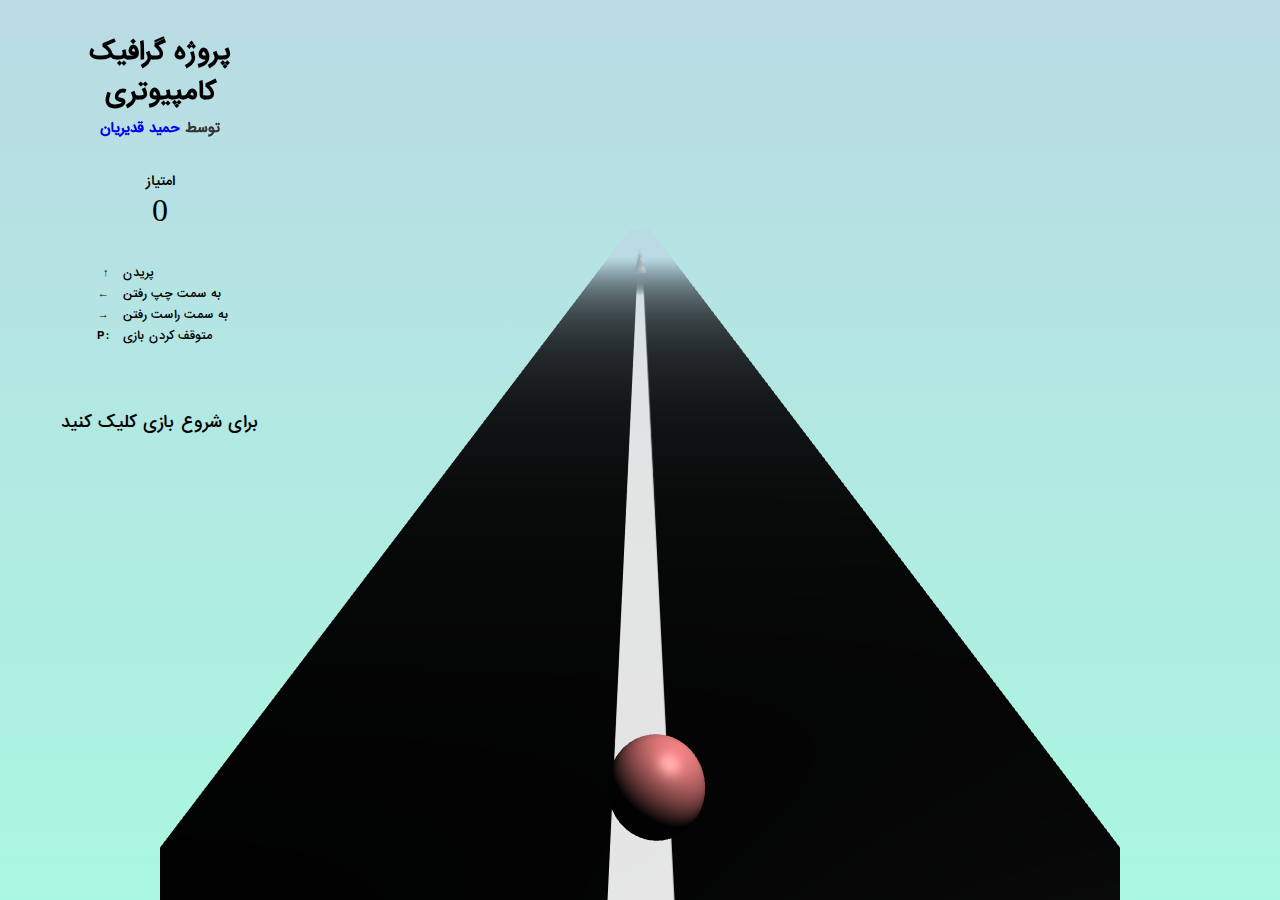
<file: runner/index.html>
<html>
	<head>
		<title>گرافیک</title>
		<meta http-equiv="Content-Type" content="text/html; charset=utf-8">
		<script type="text/javascript" src="js/three.min.js"></script>
        <script type="text/javascript" src="js/game.js"></script>
		<link href="css/style.css" rel="stylesheet">
	</head>
	<body>
		<div class="panel">
			<div class="game-title">
				<div class="title">پروژه گرافیک کامپیوتری</div>
				<div class="byline">توسط <a target="_blank" href="https://www.instagram.com/hamid_cw95/"> حمید قدیریان</a></div>

			</div>
			<div class="stat">
				<label>امتیاز</label>
				<p id="score">0</p>
			</div>
			<table id="controls">
			  	<tr>
			    	<td>&uarr;</td>
			    	<td>پریدن</td>
			  	</tr>
			  	<tr>
			    	<td>&larr;</td>
			    	<td>به سمت چپ رفتن</td>
			  	</tr>
			  	<tr>
			    	<td>&rarr;</td>
			    	<td>به سمت راست رفتن</td>
			  	</tr>
			  	<tr>
			    	<td>P:</td>
			    	<td>متوقف کردن بازی</td>
			  	</tr>
			</table>
			<table id="ranks"></table>
			<div class="animate-flicker" id="variable-content">برای شروع بازی کلیک کنید</div>
		</div>
		<div id="world"></div>
			
		</div>
	</body>
</html>
</file>
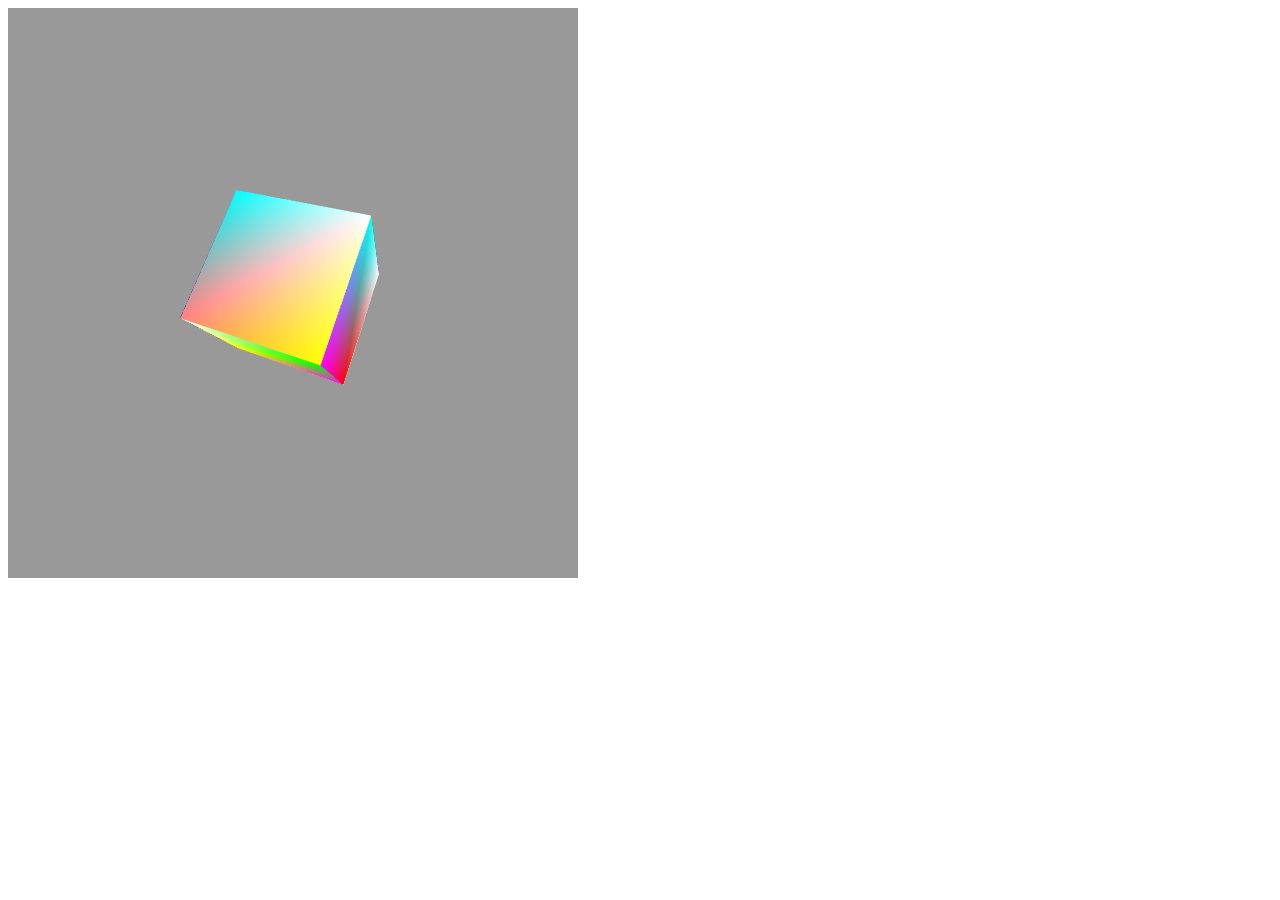
<file: webgl/rotating_cube.html>
<!doctype html>
<html>
<body>
<canvas width = "570" height = "570" id = "my_Canvas"></canvas>

<script>
    var canvas = document.getElementById('my_Canvas');
    gl = canvas.getContext('experimental-webgl');



    var vertices = [
        -1,-1,-1, 1,-1,-1, 1, 1,-1, -1, 1,-1,
        -1,-1, 1, 1,-1, 1, 1, 1, 1, -1, 1, 1,
        -1,-1,-1, -1, 1,-1, -1, 1, 1, -1,-1, 1,
        1,-1,-1, 1, 1,-1, 1, 1, 1, 1,-1, 1,
        -1,-1,-1, -1,-1, 1, 1,-1, 1, 1,-1,-1,
        -1, 1,-1, -1, 1, 1, 1, 1, 1, 1, 1,-1,
    ];

    var colors = [
        1.0, 0.0, 0.0, 1.0,     1.0, 0.0, 0.0, 1.0,  1.0, 0.0, 0.0, 1.0,   1.0, 0.0, 0.0, 1.0,
        1.0, 1.0, 0.0, 1.0,     1.0, 1.0, 0.0, 1.0,  1.0, 1.0, 0.0, 1.0,   1.0, 1.0, 0.0, 1.0,
        0.0, 1.0, 0.0, 1.0,     0.0, 1.0, 0.0, 1.0,  0.0, 1.0, 0.0, 1.0,   0.0, 1.0, 0.0, 1.0,
        1.0, 0.5, 0.5, 1.0,     1.0, 0.5, 0.5, 1.0,  1.0, 0.5, 0.5, 1.0,   1.0, 0.5, 0.5, 1.0,
        1.0, 0.0, 1.0, 1.0,     1.0, 0.0, 1.0, 1.0,  1.0, 0.0, 1.0, 1.0,   1.0, 0.0, 1.0, 1.0,
        0.0, 0.0, 1.0, 1.0,     0.0, 0.0, 1.0, 1.0,  0.0, 0.0, 1.0, 1.0,   0.0, 0.0, 1.0, 1.0
    ];

    var indices = [
        0,1,2, 0,2,3, 4,5,6, 4,6,7,
        8,9,10, 8,10,11, 12,13,14, 12,14,15,
        16,17,18, 16,18,19, 20,21,22, 20,22,23
    ];

    // Create and store data into vertex buffer
    var vertex_buffer = gl.createBuffer ();
    gl.bindBuffer(gl.ARRAY_BUFFER, vertex_buffer);
    gl.bufferData(gl.ARRAY_BUFFER, new Float32Array(vertices), gl.STATIC_DRAW);

    // Create and store data into color buffer
    var color_buffer = gl.createBuffer ();
    gl.bindBuffer(gl.ARRAY_BUFFER, color_buffer);
    gl.bufferData(gl.ARRAY_BUFFER, new Float32Array(colors), gl.STATIC_DRAW);

    // Create and store data into index buffer
    var index_buffer = gl.createBuffer ();
    gl.bindBuffer(gl.ELEMENT_ARRAY_BUFFER, index_buffer);
    gl.bufferData(gl.ELEMENT_ARRAY_BUFFER, new Uint16Array(indices), gl.STATIC_DRAW);

    //shaders
    var vertCode = 'attribute vec3 position;'+
        'uniform mat4 Pmatrix;'+
        'uniform mat4 Vmatrix;'+
        'uniform mat4 Mmatrix;'+
        'attribute vec3 color;'+//the color of the point
        'varying vec3 vColor;'+

        'void main(void) { '+//pre-built function
        'gl_Position = Pmatrix*Vmatrix*Mmatrix*vec4(position, 1.);'+
        'vColor = color;'+
        '}';

    var fragCode = 'precision mediump float;'+
        'varying vec3 vColor;'+
        'void main(void) {'+
        'gl_FragColor = vec4(vColor, 1.);'+
        '}';

    var vertShader = gl.createShader(gl.VERTEX_SHADER);
    gl.shaderSource(vertShader, vertCode);
    gl.compileShader(vertShader);

    var fragShader = gl.createShader(gl.FRAGMENT_SHADER);
    gl.shaderSource(fragShader, fragCode);
    gl.compileShader(fragShader);

    var shaderProgram = gl.createProgram();
    gl.attachShader(shaderProgram, vertShader);
    gl.attachShader(shaderProgram, fragShader);
    gl.linkProgram(shaderProgram);

    //att to vertex
    var Pmatrix = gl.getUniformLocation(shaderProgram, "Pmatrix");
    var Vmatrix = gl.getUniformLocation(shaderProgram, "Vmatrix");
    var Mmatrix = gl.getUniformLocation(shaderProgram, "Mmatrix");

    gl.bindBuffer(gl.ARRAY_BUFFER, vertex_buffer);
    var position = gl.getAttribLocation(shaderProgram, "position");
    gl.vertexAttribPointer(position, 3, gl.FLOAT, false,0,0) ;

    // Position
    gl.enableVertexAttribArray(position);
    gl.bindBuffer(gl.ARRAY_BUFFER, color_buffer);
    var color = gl.getAttribLocation(shaderProgram, "color");
    gl.vertexAttribPointer(color, 3, gl.FLOAT, false,0,0) ;

    // Color
    gl.enableVertexAttribArray(color);
    gl.useProgram(shaderProgram);

    //matrix
    function get_projection(angle, a, zMin, zMax) {
        var ang = Math.tan((angle*.5)*Math.PI/180);//angle*.5
        return [
            0.5/ang, 0 , 0, 0,
            0, 0.5*a/ang, 0, 0,
            0, 0, -(zMax+zMin)/(zMax-zMin), -1,
            0, 0, (-2*zMax*zMin)/(zMax-zMin), 0
        ];
    }

    var proj_matrix = get_projection(40, canvas.width/canvas.height, 1, 100);

    var mov_matrix = [1,0,0,0, 0,1,0,0, 0,0,1,0, 0,0,0,1];
    var view_matrix = [1,0,0,0, 0,1,0,0, 0,0,1,0, 0,0,0,1];

    // translating z
    view_matrix[14] = view_matrix[14]-6;//zoom

    //rotate
    function rotateZ(m, angle) {
        var c = Math.cos(angle);
        var s = Math.sin(angle);
        var mv0 = m[0], mv4 = m[4], mv8 = m[8];

        m[0] = c*m[0]-s*m[1];
        m[4] = c*m[4]-s*m[5];
        m[8] = c*m[8]-s*m[9];

        m[1]=c*m[1]+s*mv0;
        m[5]=c*m[5]+s*mv4;
        m[9]=c*m[9]+s*mv8;
    }

    function rotateX(m, angle) {
        var c = Math.cos(angle);
        var s = Math.sin(angle);
        var mv1 = m[1], mv5 = m[5], mv9 = m[9];

        m[1] = m[1]*c-m[2]*s;
        m[5] = m[5]*c-m[6]*s;
        m[9] = m[9]*c-m[10]*s;

        m[2] = m[2]*c+mv1*s;
        m[6] = m[6]*c+mv5*s;
        m[10] = m[10]*c+mv9*s;
    }

    function rotateY(m, angle) {
        var c = Math.cos(angle);
        var s = Math.sin(angle);
        var mv0 = m[0], mv4 = m[4], mv8 = m[8];

        m[0] = c*m[0]+s*m[2];
        m[4] = c*m[4]+s*m[6];
        m[8] = c*m[8]+s*m[10];

        m[2] = c*m[2]-s*mv0;
        m[6] = c*m[6]-s*mv4;
        m[10] = c*m[10]-s*mv8;
    }

    //draw
    var time_old = 0;

    var animate = function(time) {

        var dt = time-time_old;
        rotateZ(mov_matrix, dt*0.001);//time
        rotateY(mov_matrix, dt*0.001);
        rotateX(mov_matrix, dt*0.001);
        time_old = time;

        gl.enable(gl.DEPTH_TEST);
        gl.depthFunc(gl.LEQUAL);
        gl.clearColor(0.5, 0.5, 0.5, 0.9);
        gl.clearDepth(1.0);

        gl.viewport(0.0, 0.0, canvas.width, canvas.height);
        gl.clear(gl.COLOR_BUFFER_BIT | gl.DEPTH_BUFFER_BIT);
        gl.uniformMatrix4fv(Pmatrix, false, proj_matrix);
        gl.uniformMatrix4fv(Vmatrix, false, view_matrix);
        gl.uniformMatrix4fv(Mmatrix, false, mov_matrix);
        gl.bindBuffer(gl.ELEMENT_ARRAY_BUFFER, index_buffer);
        gl.drawElements(gl.TRIANGLES, indices.length, gl.UNSIGNED_SHORT, 0);

        window.requestAnimationFrame(animate);
    }
    animate(0);
</script>
</body>
</html>
</file>
<file: runner/css/style.css>
@font-face {
    font-family: 'IranSans';
    font-style: normal;
    font-weight: normal;
    src: url("../fonts/IranSans.woff2") format("woff2");
}

* {
    margin:0;
    padding:0;
    font-family:'IranSans','Avenir Next', Avenir, 'Helvetica Neue', Helvetica, Arial, sans-serif;
}

html, body {
  width:100%;
  height:100%;
}

html, body {
    background: linear-gradient(#badbe4, #aaf7e1);
}

#world {
  position: absolute;
  width:75%;
  height: 100%;
  left: 12.5%;
  overflow: hidden;
}

.panel {
    position:absolute;
    top:0;
    left:0;
    padding: 2em 3em;
    width: 25%;
    box-sizing: border-box;
}

.game-title {
    z-index:100;
    position:relative;
    text-align:center;
}

.game-title .title {
    font-family: 'IranSans', serif;
    font-weight:700;
    font-size:1.5em;
}

.game-title .byline {
    font-family: 'IranSans', serif;
    text-transform:uppercase;
    color:#333;
    font-size:0.8em;
    font-weight:600;
    margin-top:0.5em;
}

a {
    font-family: 'IranSans', serif;
    font-weight:600;
    text-decoration: none;
}

table {
    width: 100%;
    box-sizing: border-box;
    margin-top: 2em;
}

td {
    letter-spacing:0.1em;
    font-size:0.7em;
    text-transform:uppercase;
    font-weight:400;
}

td:first-child {
    width: 30%;
    text-align: right;
    padding-right: 0.5em;
}

td:nth-child(2) {
    width: 70%;
    text-align: left;
    padding-left: 0.5em;
}

.stat {
    margin-top: 2em;
    text-align:center;
}

.stat p {
    width:100%;
    text-align:center;
    font-family:'Playfair Display';
    font-size:2em;
}

.stat label {
    text-align:center;
    font-size:0.8em;
    width:100%;
    float:left;
}

#variable-content {
    margin-top:2em;
    letter-spacing:0.1em;
    text-transform:uppercase;
    font-size:1em;
    font-weight:100;
    text-align:center;
    line-height:150%;
}

@keyframes flickerAnimation {
  0%   { opacity:1; }
  50%  { opacity:0; }
  100% { opacity:1; }
}

@-o-keyframes flickerAnimation{
  0%   { opacity:1; }
  50%  { opacity:0; }
  100% { opacity:1; }
}

@-moz-keyframes flickerAnimation{
  0%   { opacity:1; }
  50%  { opacity:0; }
  100% { opacity:1; }
}

@-webkit-keyframes flickerAnimation{
  0%   { opacity:1; }
  50%  { opacity:0; }
  100% { opacity:1; }
}

.animate-flicker {
   -webkit-animation: flickerAnimation 1.5s infinite;
   -moz-animation: flickerAnimation 1.5s infinite;
   -o-animation: flickerAnimation 1.5s infinite;
    animation: flickerAnimation 1.5s infinite;
}
</file>
